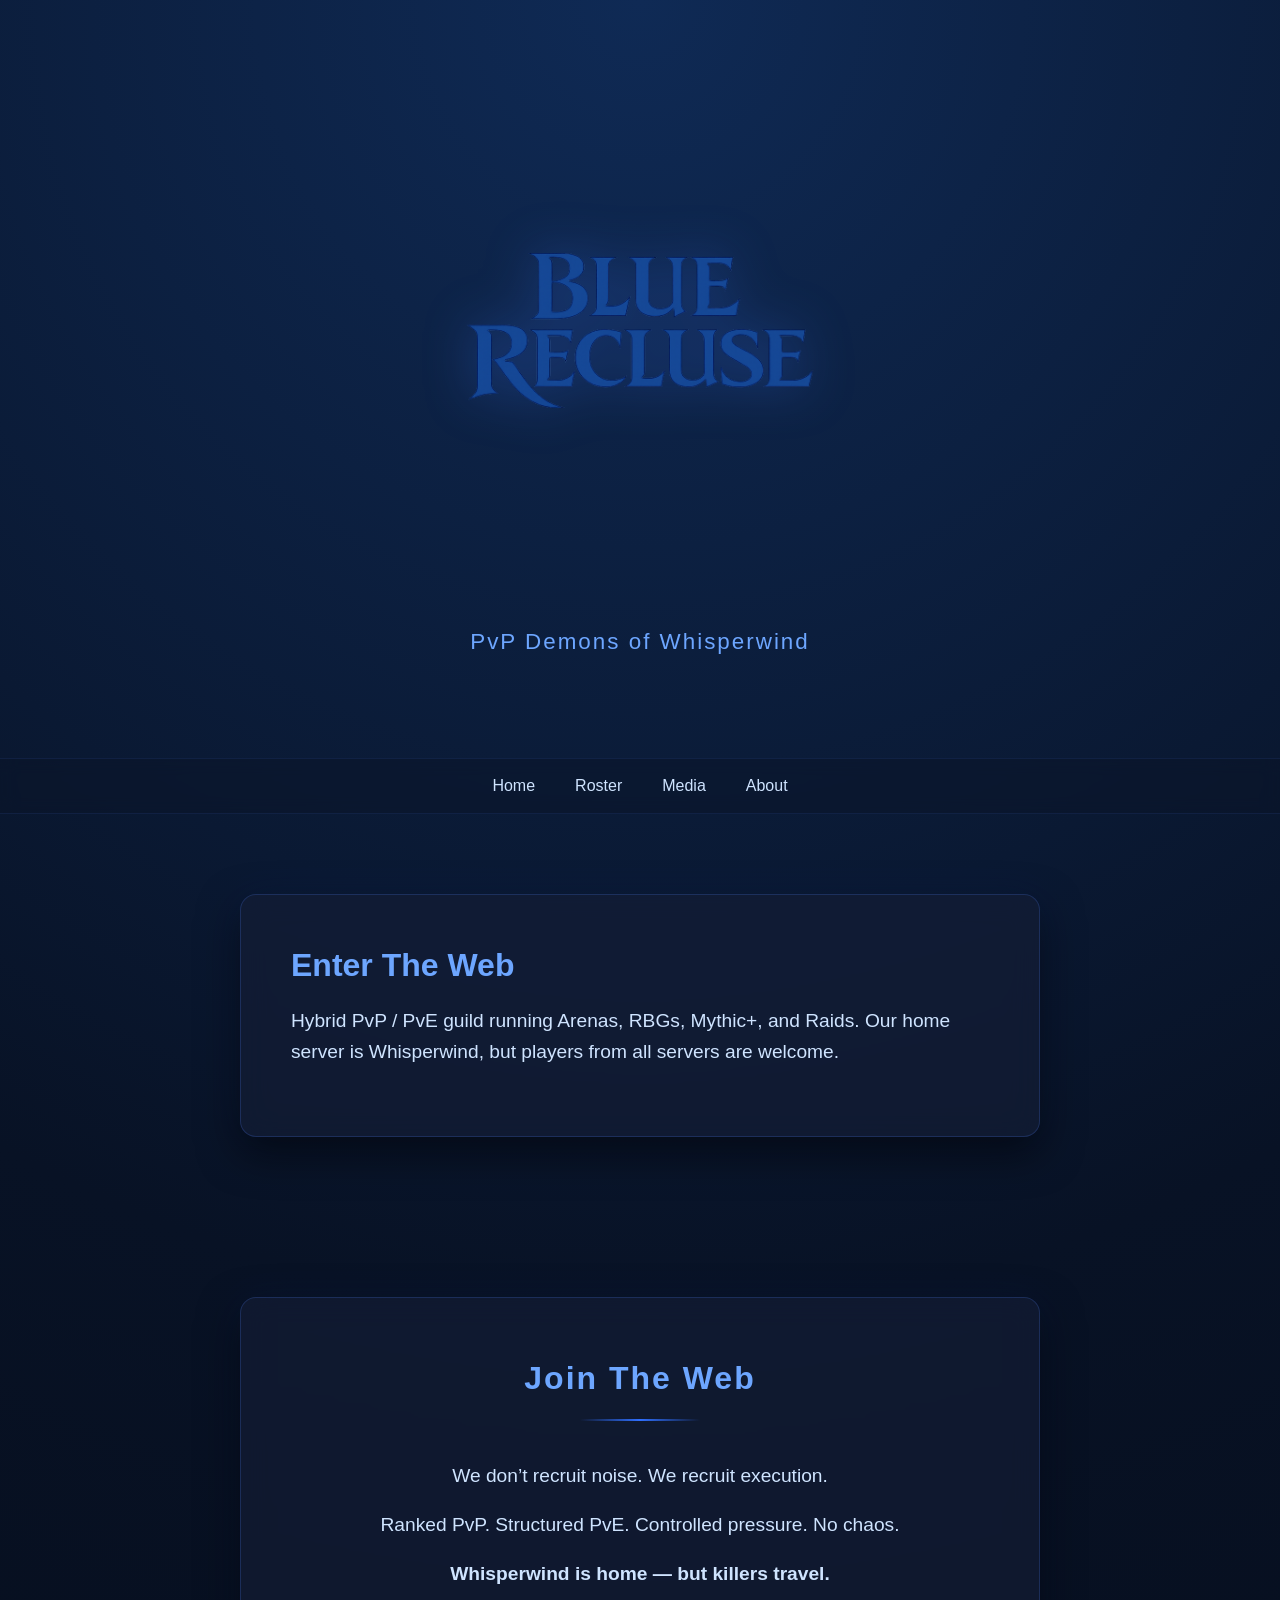
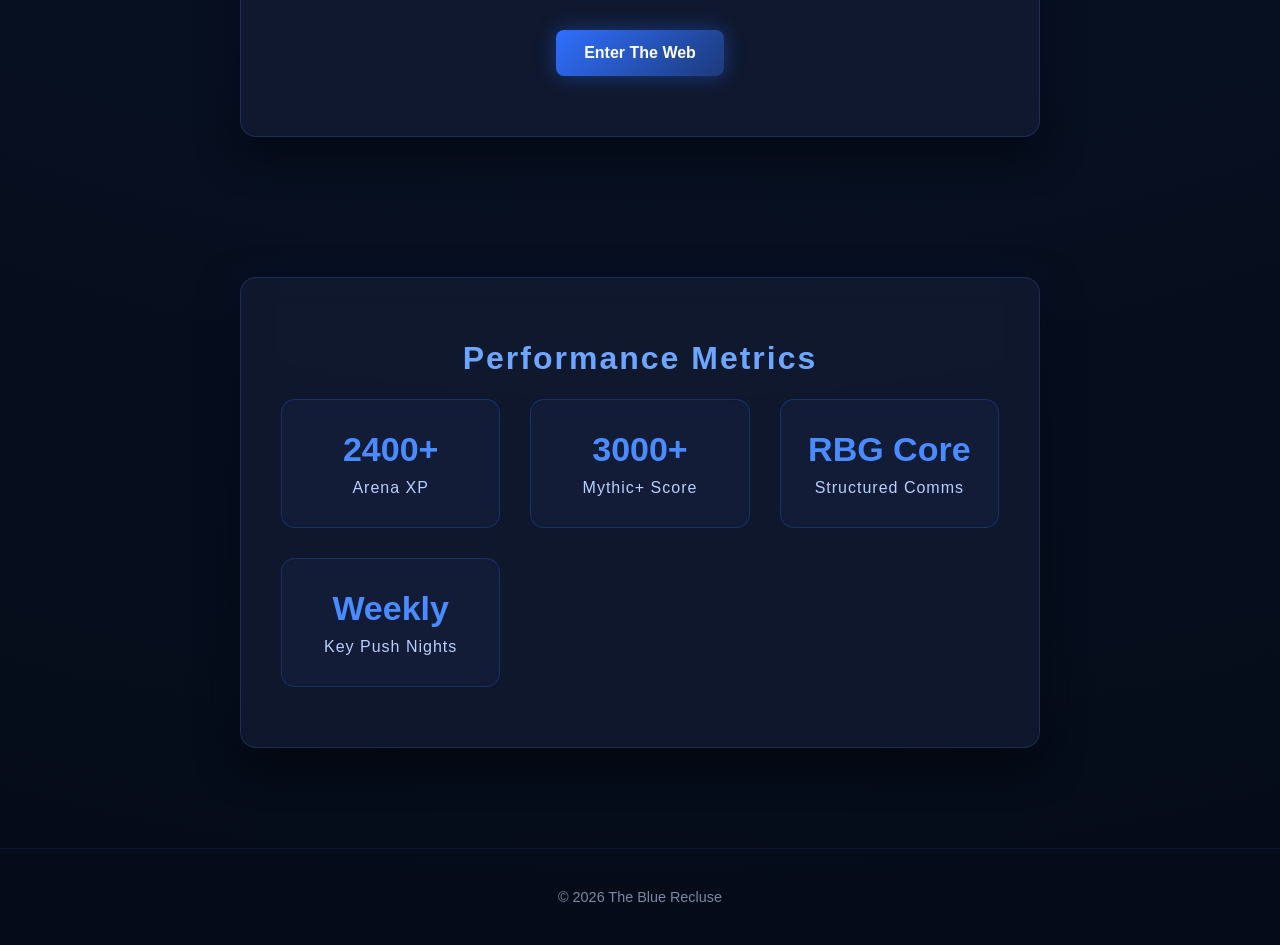
<file: index.html>
<!DOCTYPE html>
<html lang="en">
<head>
<meta charset="UTF-8">
<meta name="viewport" content="width=device-width, initial-scale=1.0">
<title>Blue Recluse</title>
<link rel="stylesheet" href="assets/css/style.css">
</head>
<body>

<header class="hero">
<img src="assets/wordmark.png" class="hero-wordmark">
    <p class="tagline">PvP Demons of Whisperwind</p>
</header>

<nav>
    <a href="index.html">Home</a>
    <a href="roster.html">Roster</a>
    <a href="media.html">Media</a>
    <a href="about.html">About</a>
</nav>

<section class="section">
  <div class="glass-panel">
    <h2>Enter The Web</h2>
    <p>
      Hybrid PvP / PvE guild running Arenas, RBGs, Mythic+, and Raids.
      Our home server is Whisperwind, but players from all servers are welcome.
    </p>
  </div>
</section>
<section class="section join-web">
  <div class="glass-panel join-panel">

    <h2 class="join-title">Join The Web</h2>

    <div class="join-divider"></div>

    <p class="join-copy">
      We don’t recruit noise.
      We recruit execution.
    </p>

    <p class="join-copy">
      Ranked PvP. Structured PvE. 
      Controlled pressure. No chaos.
    </p>

    <p class="join-copy accent-copy">
      Whisperwind is home — but killers travel.
    </p>

    <div class="join-buttons">
      <a href="https://discord.gg/7MXBN9UXrq" target="_blank" class="btn-primary">
        Enter The Web
      </a>

    </div>

  </div>
</section>
  <section class="section performance-stats">
  <div class="glass-panel stats-panel">

    <h2 class="stats-title">Performance Metrics</h2>

    <div class="stats-grid">

      <div class="stat-card">
        <span class="stat-number">2400+</span>
        <span class="stat-label">Arena XP</span>
      </div>

      <div class="stat-card">
        <span class="stat-number">3000+</span>
        <span class="stat-label">Mythic+ Score</span>
      </div>

      <div class="stat-card">
        <span class="stat-number">RBG Core</span>
        <span class="stat-label">Structured Comms</span>
      </div>

      <div class="stat-card">
        <span class="stat-number">Weekly</span>
        <span class="stat-label">Key Push Nights</span>
      </div>

    </div>

  </div>
</section>  
<footer>
© 2026 The Blue Recluse
</footer>

</body>
</html>
</file>
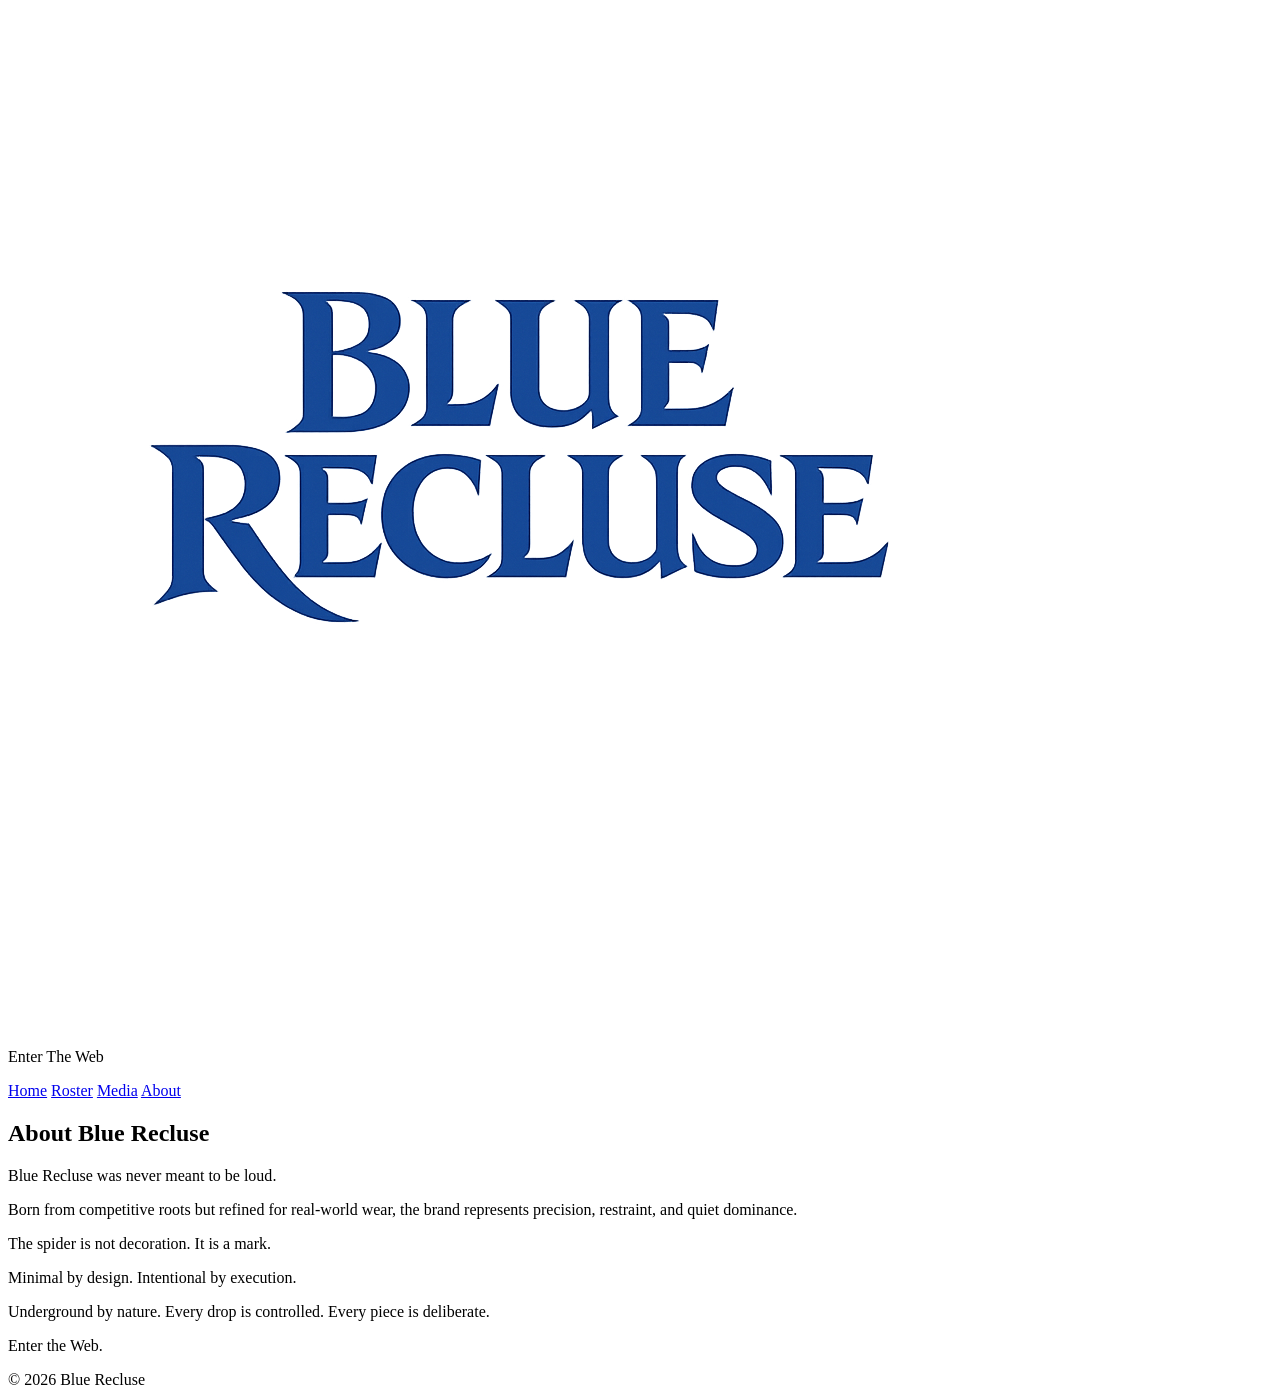
<file: About.html>
<body>

<header class="hero">
    <img src="assets/wordmark.png" class="hero-wordmark">
    <p class="tagline">Enter The Web</p>
</header>

<nav>
    <a href="index.html">Home</a>
    <a href="roster.html">Roster</a>
    <a href="media.html">Media</a>
    <a href="about.html">About</a>
</nav>

<section class="section">
    <section class="section about-section">
    <h2 class="about-title">About Blue Recluse</h2>

    <div class="about-divider"></div>

    <p>Blue Recluse was never meant to be <span class="accent">loud</span>.</p>

    <p>Born from competitive roots but refined for real-world wear, the brand represents 
    <span class="accent">precision</span>, 
    <span class="accent">restraint</span>, and 
    <span class="accent">quiet dominance</span>.</p>

    <p>The spider is not decoration. It is a <span class="accent">mark</span>.</p>

    <p>Minimal by design. Intentional by execution.</p>

    <p>Underground by nature. Every drop is controlled. Every piece is deliberate.</p>

    <p class="enter-web">Enter the Web.</p>
</section>
</section>

<footer>
    © 2026 Blue Recluse
</footer>

</body>
</file>
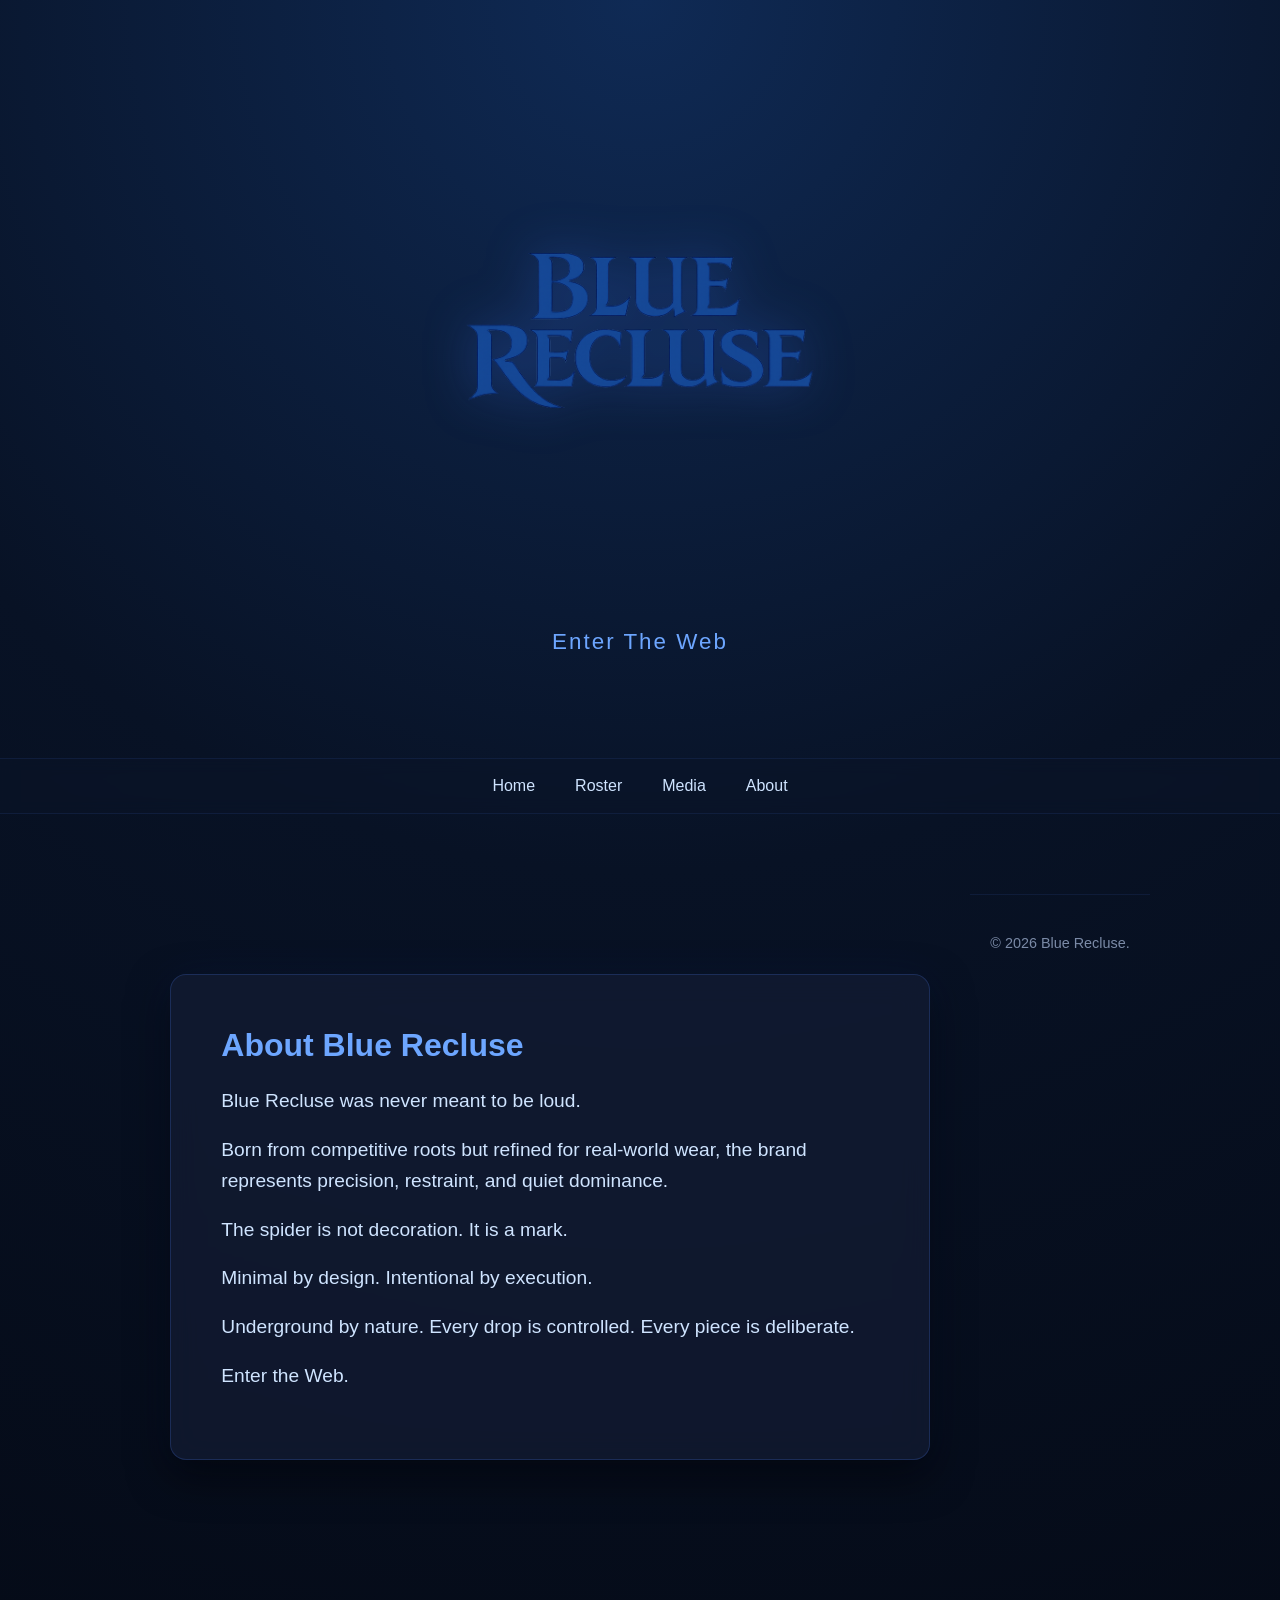
<file: about.html>
<!DOCTYPE html>
<html lang="en">
<head>
<meta charset="UTF-8">
<meta name="viewport" content="width=device-width, initial-scale=1.0">
<title>About | Blue Recluse</title>

<link rel="stylesheet" href="assets/css/style.css">

</head>
<body>

<header class="hero">
    <img src="assets/wordmark.png" class="hero-wordmark" alt="Blue Recluse">
    <p class="tagline">Enter The Web</p>
</header>

<nav>
    <a href="index.html">Home</a>
    <a href="roster.html">Roster</a>
    <a href="media.html">Media</a>
    <a href="about.html">About</a>
</nav>

<section class="section about-section">

  <section class="section">
  <div class="glass-panel">

    <h2>About Blue Recluse</h2>

    <p>Blue Recluse was never meant to be loud.</p>

    <p>
      Born from competitive roots but refined for real-world wear,
      the brand represents precision, restraint, and quiet dominance.
    </p>

    <p>
      The spider is not decoration. It is a mark.
    </p>

    <p>
      Minimal by design. Intentional by execution.
    </p>

    <p>
      Underground by nature. Every drop is controlled.
      Every piece is deliberate.
    </p>

    <p class="enter-web">Enter the Web.</p>

  </div>
</section>

<footer>
    © 2026 Blue Recluse.</p>
</footer>

</body>
</html>
</file>
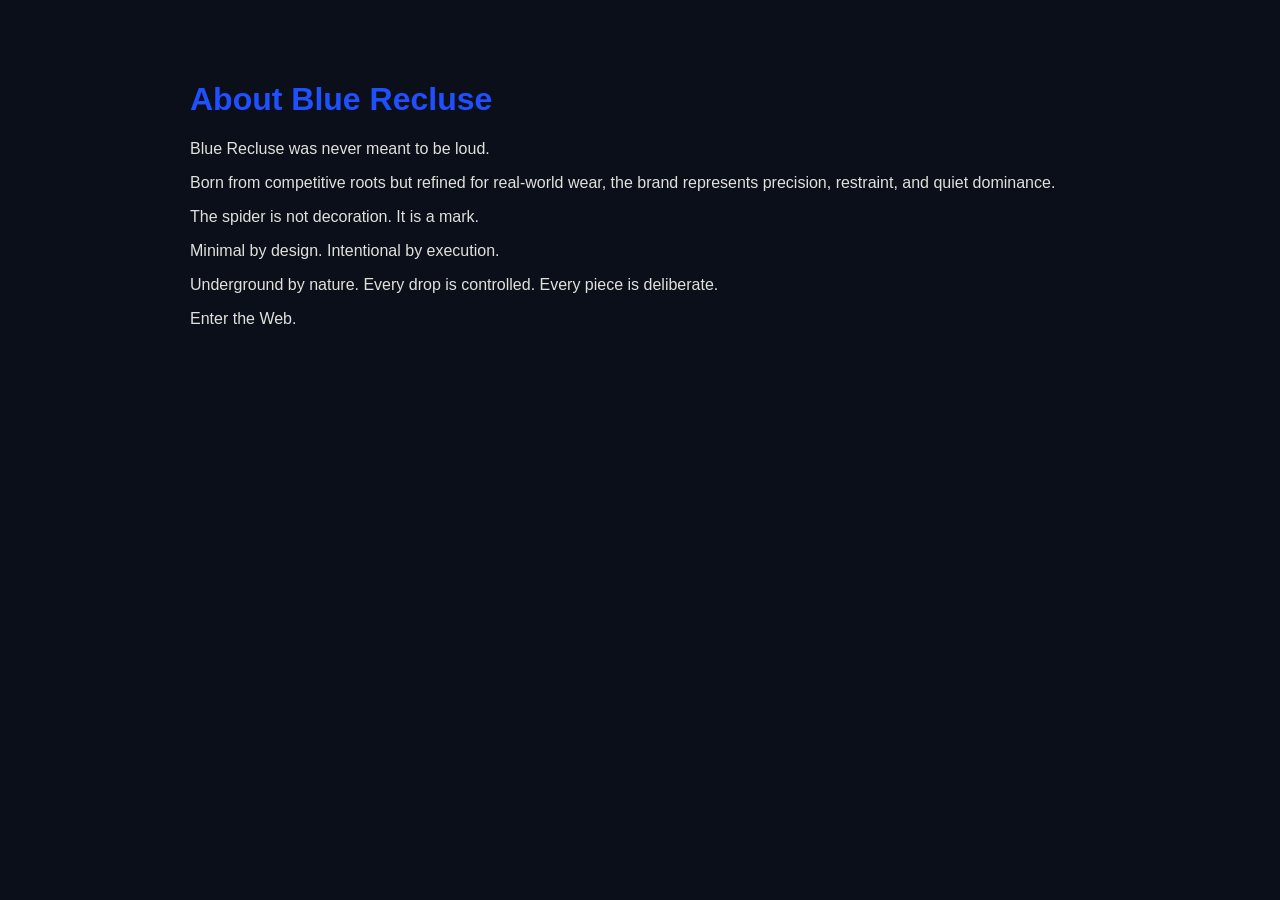
<file: Blue_Recluse_About_Page.html>
<!DOCTYPE html>
<html>
<head>
<title>About Blue Recluse</title>
<style>
body { font-family: Arial; background:#0b0f1a; color:#e0e1dd; padding:60px; max-width:900px; margin:auto; }
h1 { color:#1f4fff; }
</style>
</head>
<body>
<h1>About Blue Recluse</h1>
<p>Blue Recluse was never meant to be loud.</p>
<p>Born from competitive roots but refined for real-world wear, the brand represents precision, restraint, and quiet dominance.</p>
<p>The spider is not decoration. It is a mark.</p>
<p>Minimal by design. Intentional by execution.</p>
<p>Underground by nature. Every drop is controlled. Every piece is deliberate.</p>
<p>Enter the Web.</p>
</body>
</html>
</file>
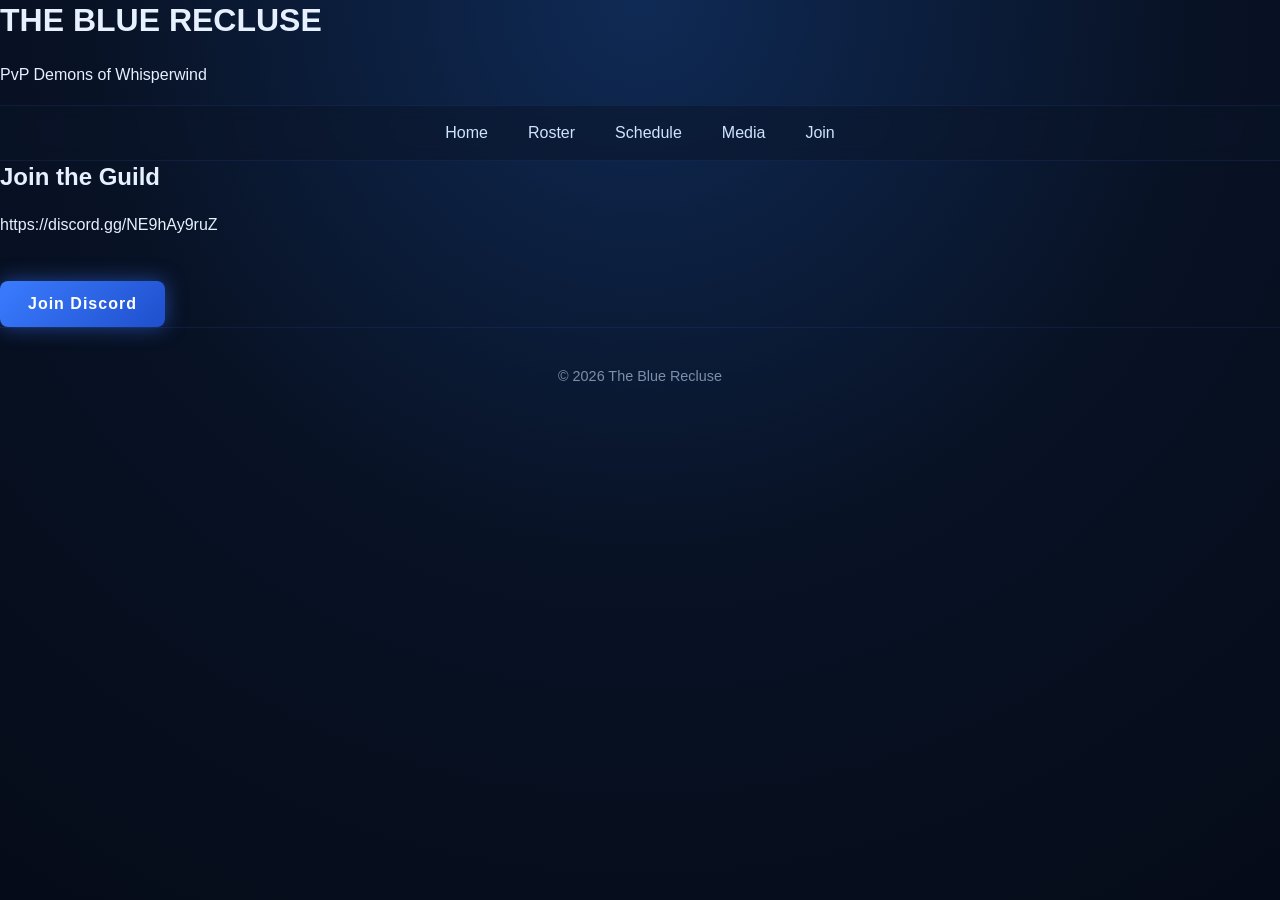
<file: contact.html>
<!DOCTYPE html>
<html lang="en">
<head>
<meta charset="UTF-8">
<meta name="viewport" content="width=device-width, initial-scale=1.0">
<title>Join Blue Recluse</title>
<link rel="stylesheet" href="assets/css/style.css">
</head>
<body>

<header>
    <h1>THE BLUE RECLUSE</h1>
    <p>PvP Demons of Whisperwind</p>
</header>

<nav>
    <a href="index.html">Home</a>
    <a href="roster.html">Roster</a>
    <a href="schedule.html">Schedule</a>
    <a href="media.html">Media</a>
    <a href="contact.html">Join</a>
</nav>

<section>

<div class="card">
<h2>Join the Guild</h2>
<p>https://discord.gg/NE9hAy9ruZ</p>
<a class="button" href="#">Join Discord</a>
</div>

</section>

<footer>
© 2026 The Blue Recluse
</footer>

<script src="assets/js/script.js"></script>
</body>
</html>
</file>
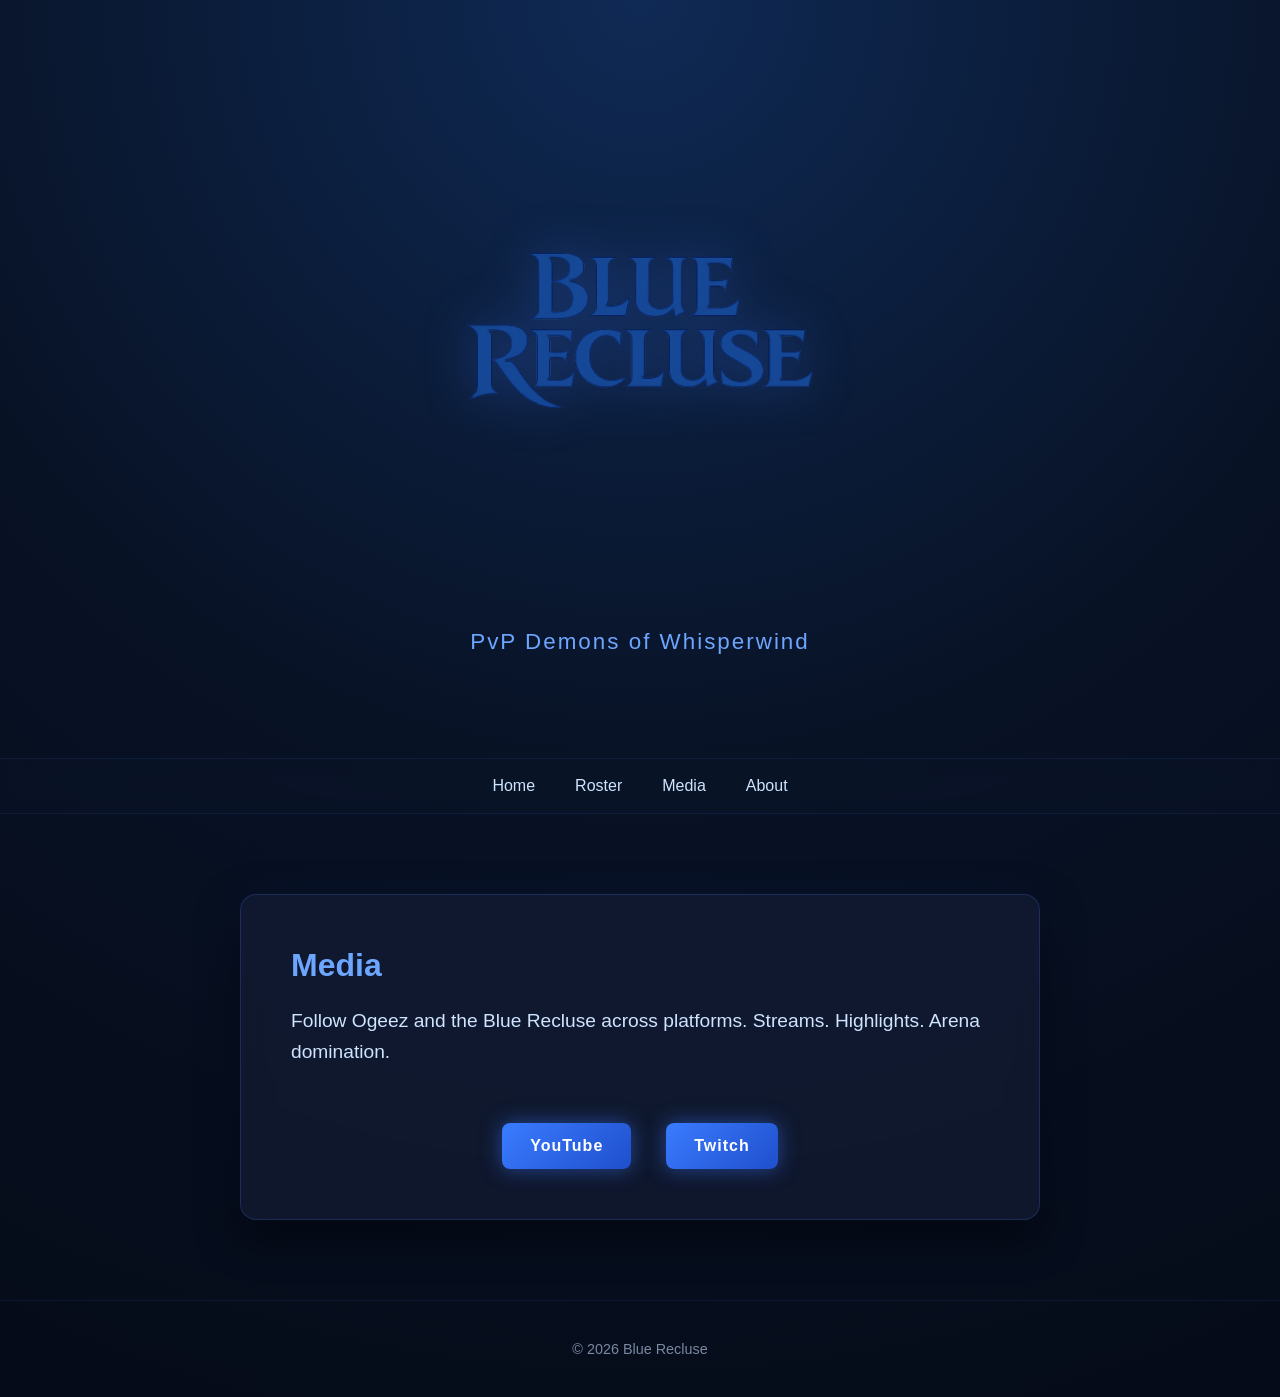
<file: media.html>
<!DOCTYPE html>
<html lang="en">
<head>
  <meta charset="UTF-8">
  <meta name="viewport" content="width=device-width, initial-scale=1.0">
  <title>Blue Recluse | Media</title>
  <link rel="stylesheet" href="assets/css/style.css">
</head>

<body>

  <!-- HERO -->
  <header class="hero">
    <img src="assets/wordmark.png" class="hero-wordmark" alt="Blue Recluse">
    <p class="tagline">PvP Demons of Whisperwind</p>
  </header>

  <!-- NAV -->
  <nav>
    <a href="index.html">Home</a>
    <a href="roster.html">Roster</a>
    <a href="media.html">Media</a>
    <a href="about.html">About</a>
  </nav>

  <!-- MEDIA SECTION -->
  <section class="section">
    <div class="glass-panel">

      <h2>Media</h2>

      <p>
        Follow Ogeez and the Blue Recluse across platforms.
        Streams. Highlights. Arena domination.
      </p>

      <div class="media-buttons">
        <a href="https://www.youtube.com/@Ogeez0" 
           target="_blank" 
           class="button">
           YouTube
        </a>

        <a href="https://twitch.tv/ogeez42" 
           target="_blank" 
           class="button">
           Twitch
        </a>
      </div>

    </div>
  </section>

  <!-- FOOTER -->
  <footer>
    © 2026 Blue Recluse
  </footer>

</body>
</html>
</file>
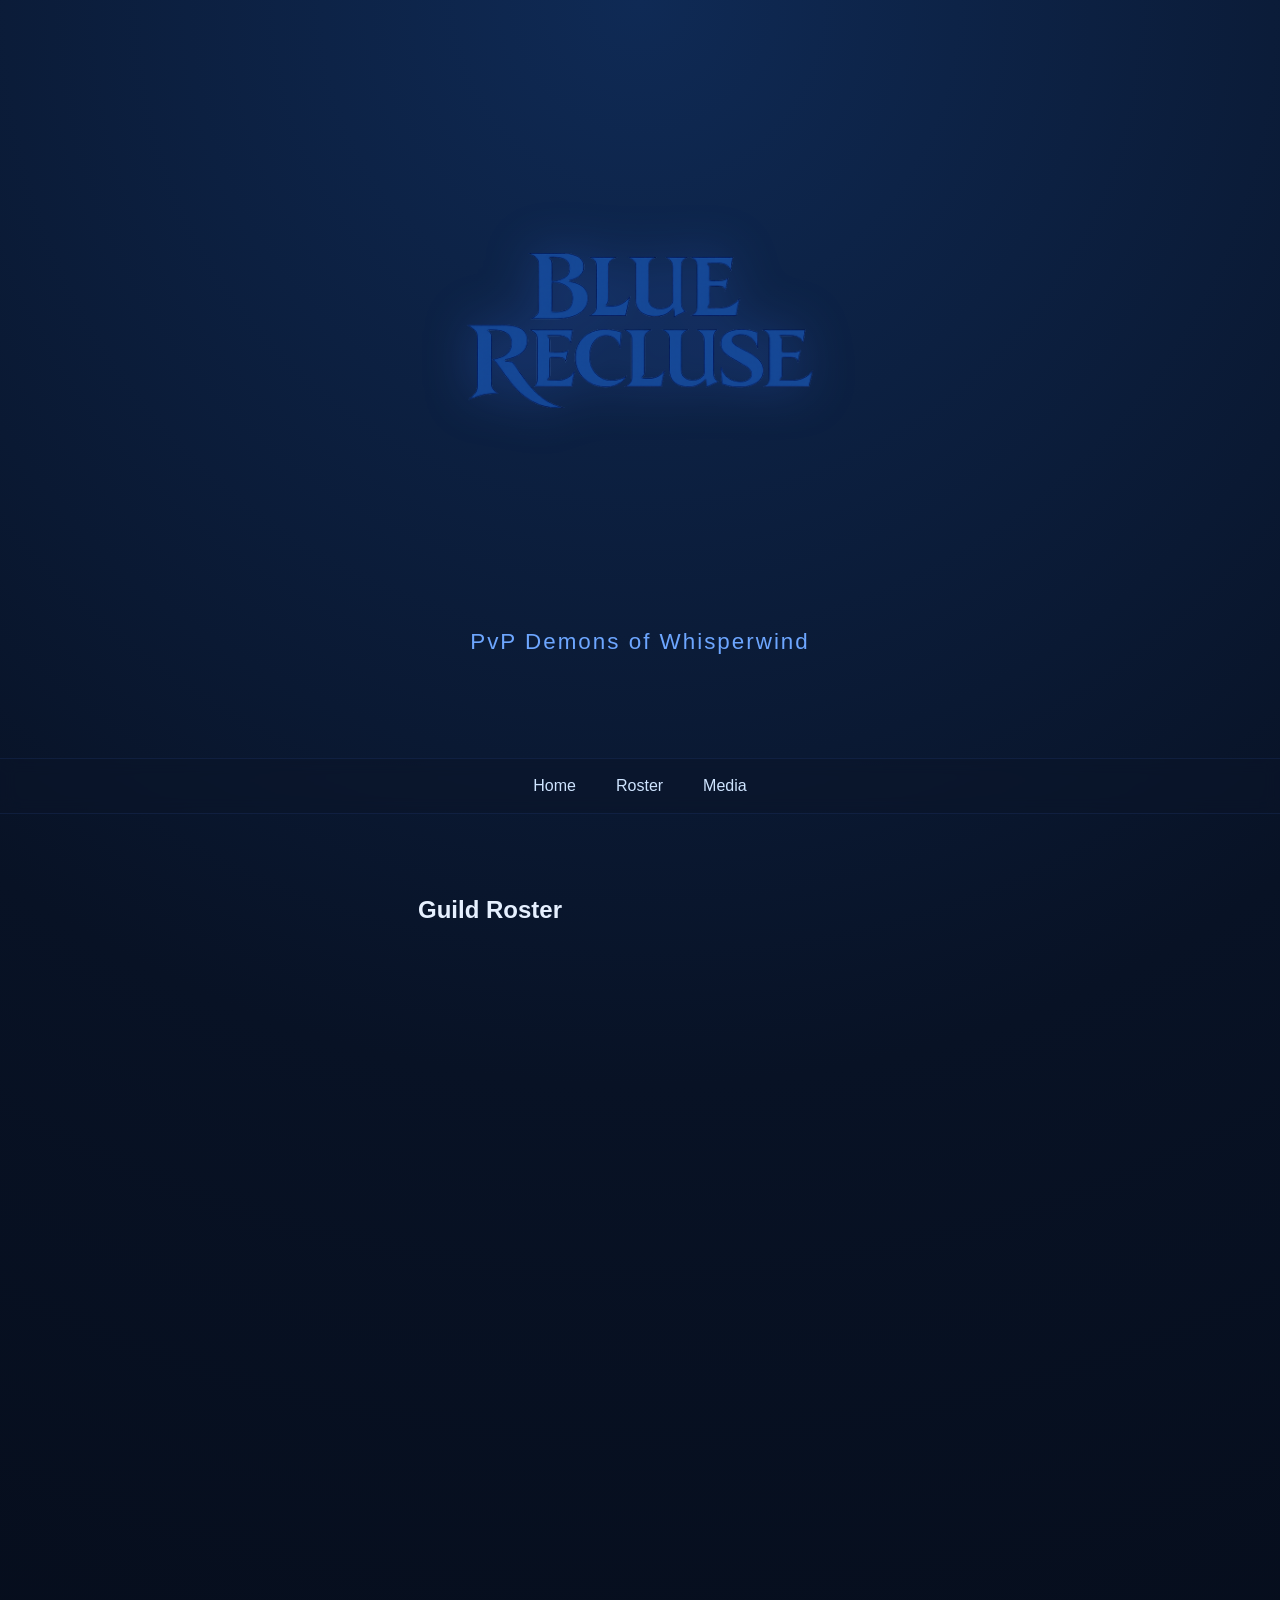
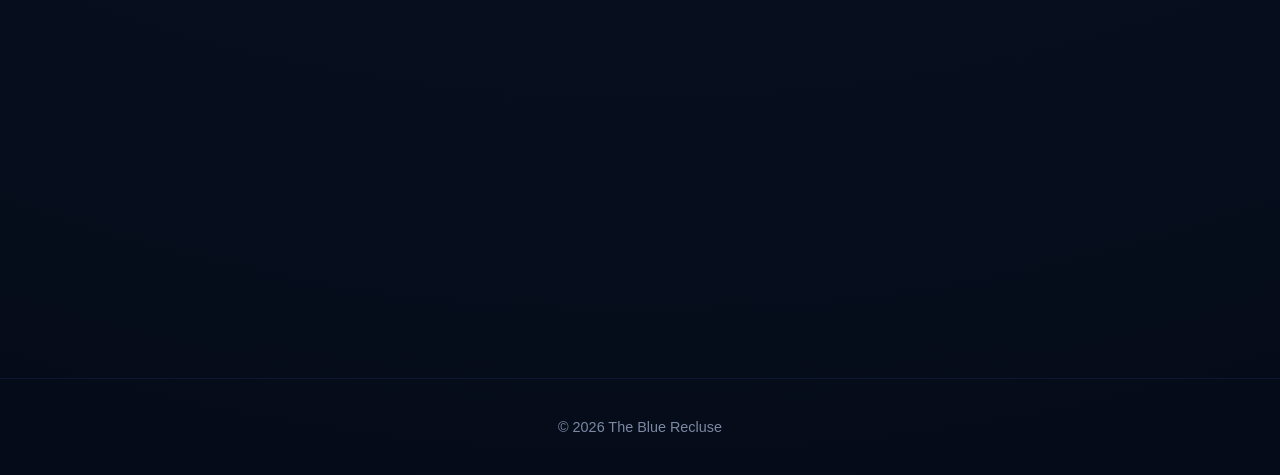
<file: roster.html>
<!DOCTYPE html>
<html lang="en">
<head>
<meta charset="UTF-8">
<meta name="viewport" content="width=device-width, initial-scale=1.0">
<title>Blue Recluse | Roster</title>
<link rel="stylesheet" href="assets/css/style.css">
</head>

<body>

<header class="hero">
    <img src="assets/wordmark.png" class="hero-wordmark">
    <p class="tagline">PvP Demons of Whisperwind</p>
</header>

<nav>
    <a href="index.html">Home</a>
    <a href="roster.html">Roster</a>
    <a href="media.html">Media</a>
</nav>

<section class="section">
    <h2>Guild Roster</h2>
    <div id="roster-grid" class="roster-grid">
        Loading roster...
    </div>
</section>

<footer>
    © 2026 The Blue Recluse
</footer>

<script src="assets/js/roster.js"></script>

</body>
</html>
</file>
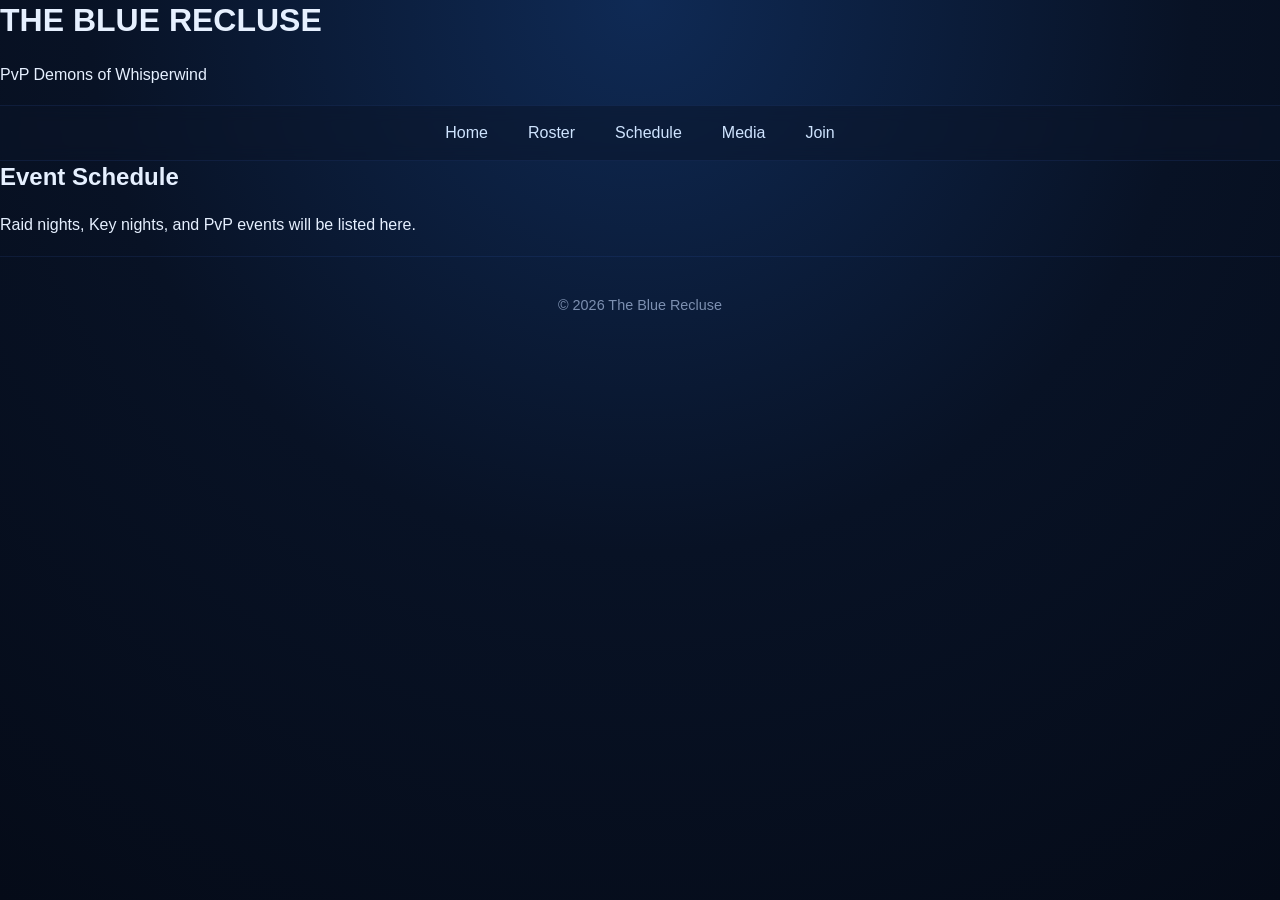
<file: schedule.html>
<!DOCTYPE html>
<html lang="en">
<head>
<meta charset="UTF-8">
<meta name="viewport" content="width=device-width, initial-scale=1.0">
<title>Schedule</title>
<link rel="stylesheet" href="assets/css/style.css">
</head>
<body>

<header>
    <h1>THE BLUE RECLUSE</h1>
    <p>PvP Demons of Whisperwind</p>
</header>

<nav>
    <a href="index.html">Home</a>
    <a href="roster.html">Roster</a>
    <a href="schedule.html">Schedule</a>
    <a href="media.html">Media</a>
    <a href="contact.html">Join</a>
</nav>

<section>

<div class="card">
<h2>Event Schedule</h2>
<p>Raid nights, Key nights, and PvP events will be listed here.</p>
</div>

</section>

<footer>
© 2026 The Blue Recluse
</footer>

<script src="assets/js/script.js"></script>
</body>
</html>
</file>
<file: assets/css/style.css>
/* =========================
   RESET
========================= */
* {
  margin: 0;
  padding: 0;
  box-sizing: border-box;
}

body {
  font-family: 'Segoe UI', sans-serif;
  color: #e6f0ff;
  background: radial-gradient(circle at top, #0f2a55 0%, #081225 50%, #050b18 100%);
  min-height: 100vh;
  overflow-x: hidden;
  position: relative;
}


/* =========================
   WEB OVERLAY
========================= */

body::before {
  content: "";
  position: fixed;
  inset: 0;
  pointer-events: none;

  background-image: url("../web-overlay.png");
  background-size: cover;
  background-position: center;
  background-repeat: no-repeat;

  opacity: 0.18; /* temporarily stronger so we can see it */

  z-index: 1;
}

/* Make sure content sits above overlay */
.hero,
nav,
.section,
footer {
  position: relative;
  z-index: 2;
}

/* =========================
   HERO HEADER
========================= */

.hero {
  text-align: center;
  padding: 120px 20px 80px 20px;
  position: relative;
  z-index: 2;
}

.hero-wordmark {
  width: 480px;
  max-width: 90%;
  filter: drop-shadow(0 0 25px rgba(60,120,255,0.35));
}

.tagline {
  margin-top: 20px;
  font-size: 1.4rem;
  letter-spacing: 2px;
  color: #6da6ff;
}

/* =========================
   NAVIGATION
========================= */

nav {
  display: flex;
  justify-content: center;
  gap: 40px;
  padding: 18px;
  background: rgba(10,20,40,0.5);
  backdrop-filter: blur(8px);
  border-top: 1px solid rgba(80,130,255,0.1);
  border-bottom: 1px solid rgba(80,130,255,0.1);
  position: relative;
  z-index: 2;
}

nav a {
  color: #cfe4ff;
  text-decoration: none;
  font-weight: 500;
  transition: all 0.3s ease;
}

nav a:hover {
  color: #6da6ff;
  text-shadow: 0 0 8px rgba(60,120,255,0.6);
}

/* =========================
   GLASS PANELS
========================= */

.section {
  display: flex;
  justify-content: center;
  padding: 80px 20px;
  position: relative;
  z-index: 2;
}

.glass-panel {
  width: 800px;
  max-width: 95%;
  padding: 50px;
  border-radius: 16px;
  background: rgba(20,30,55,0.65);
  backdrop-filter: blur(14px);
  border: 1px solid rgba(80,130,255,0.2);
  box-shadow:
    0 15px 40px rgba(0,0,0,0.6),
    0 0 40px rgba(60,120,255,0.08);
  transition: transform 0.3s ease;
}

.glass-panel:hover {
  transform: translateY(-5px);
}

.glass-panel h2 {
  font-size: 2rem;
  margin-bottom: 20px;
  color: #6da6ff;
}

.glass-panel p {
  font-size: 1.2rem;
  line-height: 1.6;
  color: #cfe4ff;
}

/* =========================
   BUTTONS
========================= */

.button {
  display: inline-block;
  margin-top: 25px;
  padding: 14px 28px;
  border-radius: 8px;
  background: linear-gradient(135deg, #3a7cff, #1f4fcc);
  color: white;
  text-decoration: none;
  font-weight: bold;
  letter-spacing: 1px;
  box-shadow: 0 0 20px rgba(60,120,255,0.5);
  transition: all 0.3s ease;
}

.button:hover {
  transform: translateY(-3px);
  box-shadow: 0 0 30px rgba(60,120,255,0.9);
}

/* =========================
   FOOTER
========================= */

footer {
  text-align: center;
  padding: 40px 20px;
  font-size: 0.9rem;
  color: rgba(200,220,255,0.6);
  border-top: 1px solid rgba(80,130,255,0.1);
  position: relative;
  z-index: 2;
}

/* =========================
   RESPONSIVE
========================= */

@media (max-width: 768px) {
  .hero-wordmark {
    width: 320px;
  }

  .glass-panel {
    padding: 30px;
  }

  nav {
    gap: 20px;
  }
}
/* Prevent text overlap */
p {
  margin-bottom: 18px;
  line-height: 1.6;
}

h1, h2, h3 {
  margin-bottom: 20px;
  line-height: 1.3;
}

/* Space between buttons */
.button + .button {
  margin-left: 15px;
}
.media-buttons {
  display: flex;
  justify-content: center;
  gap: 20px;
  margin-top: 30px;
  flex-wrap: wrap;
}
/* ============================= */
/* JOIN THE WEB SECTION */
/* ============================= */

.join-web {
    display: flex;
    justify-content: center;
    padding: 80px 20px;
}

.join-panel {
    max-width: 900px;
    text-align: center;
    padding: 60px 50px;
}

.join-title {
    font-size: 48px;
    margin-bottom: 20px;
    letter-spacing: 2px;
}

.join-divider {
    width: 120px;
    height: 2px;
    margin: 20px auto 40px auto;
    background: linear-gradient(to right, transparent, #2f6fff, transparent);
}

.join-copy {
    font-size: 20px;
    margin-bottom: 18px;
    color: #c7d8ff;
    line-height: 1.6;
}

.accent-copy {
    color: #4a8cff;
    font-weight: 600;
}

.join-buttons {
    margin-top: 40px;
    display: flex;
    justify-content: center;
    gap: 20px;
    flex-wrap: wrap;
}

.btn-primary {
    background: linear-gradient(135deg, #2f6fff, #1d3a7a);
    padding: 14px 28px;
    border-radius: 8px;
    text-decoration: none;
    color: white;
    font-weight: 600;
    transition: 0.3s ease;
    box-shadow: 0 0 20px rgba(47,111,255,0.4);
}

.btn-primary:hover {
    transform: translateY(-3px);
    box-shadow: 0 0 35px rgba(47,111,255,0.7);
}

.btn-secondary {
    border: 1px solid #2f6fff;
    padding: 14px 28px;
    border-radius: 8px;
    text-decoration: none;
    color: #2f6fff;
    font-weight: 600;
    transition: 0.3s ease;
}

.btn-secondary:hover {
    background: rgba(47,111,255,0.1);
}
/* ============================= */
/* PERFORMANCE STATS */
/* ============================= */

.performance-stats {
    display: flex;
    justify-content: center;
    padding: 60px 20px 100px 20px;
}

.stats-panel {
    max-width: 1000px;
    text-align: center;
    padding: 60px 40px;
}

.stats-title {
    font-size: 42px;
    margin-bottom: 50px;
    letter-spacing: 2px;
}

.stats-grid {
    display: grid;
    grid-template-columns: repeat(auto-fit, minmax(200px, 1fr));
    gap: 30px;
}

.stat-card {
    background: rgba(20,30,60,0.6);
    border: 1px solid rgba(47,111,255,0.25);
    padding: 30px 20px;
    border-radius: 14px;
    backdrop-filter: blur(12px);
    transition: 0.3s ease;
}

.stat-card:hover {
    transform: translateY(-6px);
    border-color: #2f6fff;
    box-shadow: 0 0 25px rgba(47,111,255,0.35);
}

.stat-number {
    display: block;
    font-size: 34px;
    font-weight: 700;
    color: #4a8cff;
    margin-bottom: 10px;
}

.stat-label {
    font-size: 16px;
    color: #b8cfff;
    letter-spacing: 1px;
}

/* Ruthless tone */
.ruthless {
    font-size: 22px;
    font-weight: 600;
    color: #d4e2ff;
}
</file>
